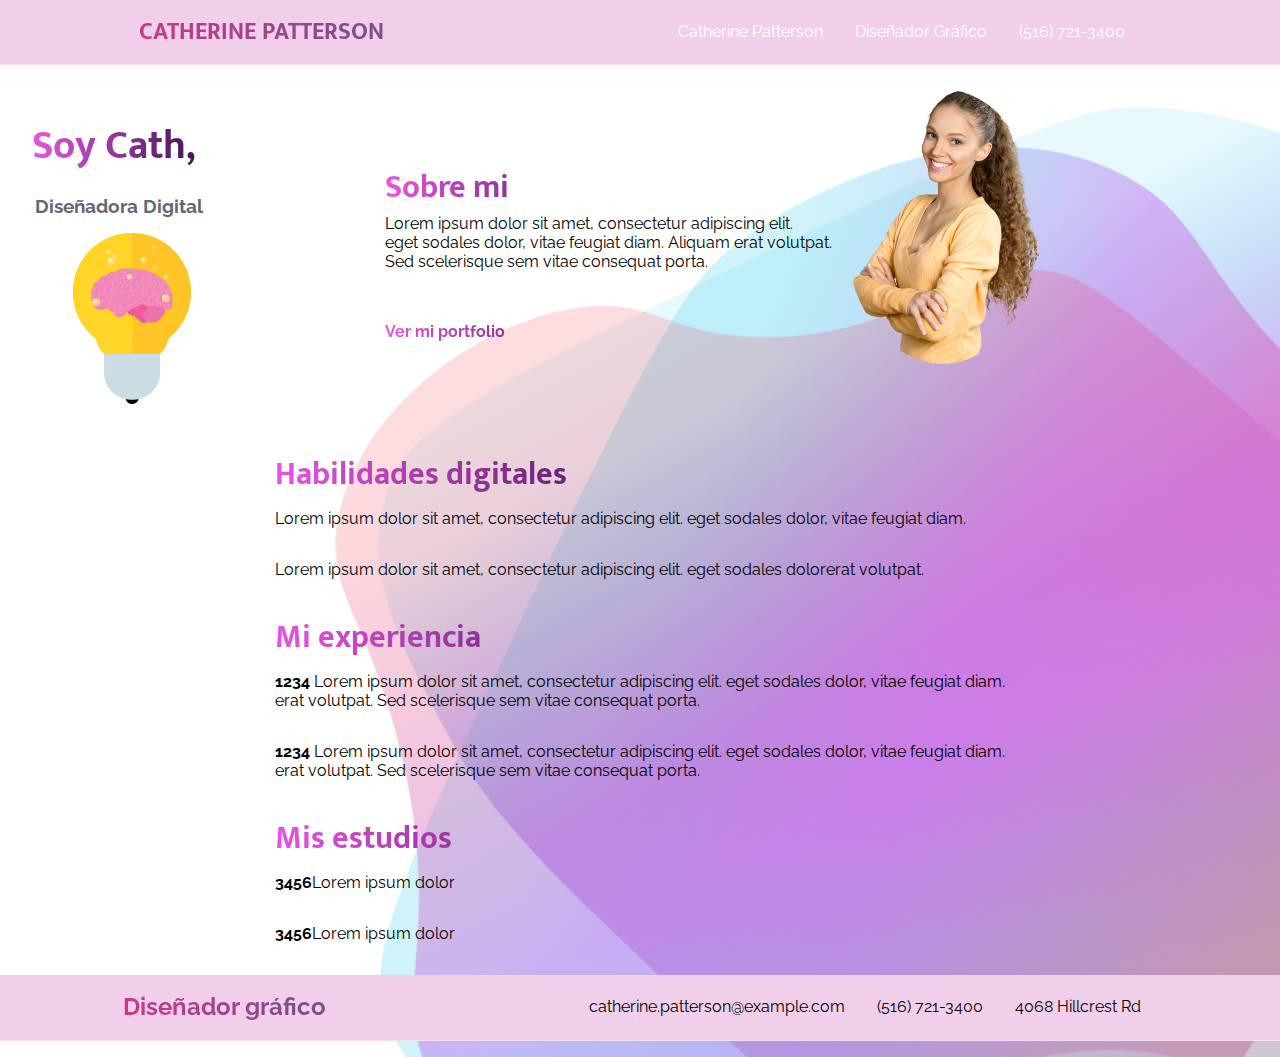
<file: proyecto ticmas.html>
<!DOCTYPE html>
<html lang="es">
<head>
    <meta chasrset="UTF-8">
    <meta http-equiv="X-UA-Compatible" content="IE=edge">
    <meta name="viewport" content="width=device-width, initial-scale=1.0">
    <title>Catherine Patherson</title>
    <link rel="stylesheet" type="text/css" href="proyectoticmacss.css">
    <link rel="preconnect" href="https://fonts.googleapis.com">
    <link rel="preconnect" href="https://fonts.gstatic.com" crossorigin>
    <link href="https://fonts.googleapis.com/css2?family=Mukta:wght@600&family=Raleway:wght@300&display=swap" rel="stylesheet">
</head>
<!--Proyecto final para Ticmas-->
<body>
    <!--Navegador-->

<!-- <header>-->
    <nav id="navegador" class="flex s-around bg-color">
        <div class="left-nav">
            <h2 class="nombre"> CATHERINE PATTERSON</h2>
        </div>
        <div class="right-nav">
            <ul class="flex">
                <li class="blanco">Catherine Patterson</li>
                <li class="blanco">Diseñador Gráfico</li>
                <li class="blanco">(516) 721-3400 </li>
            </ul>
        </div>
    </nav>
<!-- </header> -->
    <!--Parte central-->
    <section id="home" class="flex s-around sw-80 m-auto">
    <article class="home-left">
        <div class="home-content">
            <h1 class="nombre2">Soy Cath, </h1>
            <h4>Diseñadora Digital</h4>
        </div>
    </div>
        <div class="flex">
           <div> <img src="creatividad.gif" style="width: 100%;"> </div>
        </div>
    </article>
    <!-- Personal-->
    <article id="about">
        <div class="about-container flex">
            <div class="about-right flex">
                <div class="about-content">
                    <h1>Sobre mi </h1>
                    <p>Lorem ipsum dolor sit amet, consectetur adipiscing elit. <br>
                        eget sodales dolor, vitae feugiat diam. Aliquam erat volutpat. 
                        Sed scelerisque sem vitae consequat porta. </p>
                    <div class="portfolio">
                    <h1><a class="btn live" href="https://www.google.com/search?q=portfolio+dise%C3%B1ador&rlz=1C1CHBD_esAR866AR894&sxsrf=AJOqlzUa1dGXDvrQ41Of5F8kU1N-Od6YwA:1677689068234&source=lnms&tbm=isch&sa=X&ved=2ahUKEwjmldLnlrv9AhXAqJUCHXVoDYQQ_AUoAXoECAEQAw&biw=1366&bih=625&dpr=1">Ver mi portfolio</a></h1>
                    </div>
                </div>
            </div>
            <div> <img class="imagen home-right"  src="perfil.png" id="mainimage" width="60%"> </div>
            </div>
        </div>
    </article>
    </section>
    <!-- Experiencia-->
    <section  class="flex s-around sw-80 m-auto" id="experiencia">
    <article class="box-container">
        <div>
            <div>
                <ul>
                <h1>Habilidades digitales </h1>
                    <li><p>  Lorem ipsum dolor sit amet, consectetur adipiscing elit.
                        eget sodales dolor, vitae feugiat diam.  </p></li>
                    <li><p> Lorem ipsum dolor sit amet, consectetur adipiscing elit.
                        eget sodales dolorerat volutpat. </p></li>
                <h1>Mi experiencia </h1>
                    <li><p> <strong>1234</strong> Lorem ipsum dolor sit amet, consectetur adipiscing elit.
                        eget sodales dolor, vitae feugiat diam. <br> erat volutpat. 
                        Sed scelerisque sem vitae consequat porta. </p></li>
                    <li><p><strong>1234</strong> Lorem ipsum dolor sit amet, consectetur adipiscing elit.
                        eget sodales dolor, vitae feugiat diam. <br> erat volutpat. 
                        Sed scelerisque sem vitae consequat porta.</p></li>
                <h1> Mis estudios</h1>
                <li><p><strong> 3456</strong>Lorem ipsum dolor</p></li>
                <li><p><strong> 3456</strong>Lorem ipsum dolor</p></li>
                
            </div>
        </div>
    </article>
</section>
<!-- Pie de pagina-->
<nav id="navfoot" class="s-around bg-color">
    <div class="left-nav">
        <h2 class="nombre"> <a href="" >Diseñador gráfico</a></h2>
    </div>
    <div class="right-nav">
        <ul class="flex">
            <li>catherine.patterson@example.com</li>
            <li>(516) 721-3400</li>
            <li>4068 Hillcrest Rd</li>
        </ul>
    </div>
</nav>
</body>
</html>
</file>
<file: proyectoticmacss.css>
* {
    margin: 0px;
    padding: 0px;
    box-sizing: border-box;
    font-family: 'Raleway', sans-serif;
    scroll-behavior: smooth;
}

body{
    background-image: url("fondo.png");  
    background-repeat: no-repeat;
    background-size: cover;
    background-color: #ffffff;
}
.nombre {
    font-family: 'Mukta', sans-serif; 48px;
    background: linear-gradient(90deg, #CB388A 0%, #824C8F 83%);
    -webkit-background-clip: text;
    -webkit-text-fill-color: transparent;
}

.nombre2 {
    font-family: 'Mukta', sans-serif; 48px;
    background: linear-gradient(90deg, #e954e2  0%, #48175c 50%);
    -webkit-background-clip: text;
    -webkit-text-fill-color: transparent;
}

#navegador {
    line-height: 4rem;
    position: sticky;
    top: 0;
    left: 0;
    z-index: 100;
    border-bottom: .5px solid #ffffff52;
    border-width: 80%;
    margin-bottom: 1rem;
}
#navegador ul {
    list-style: none;
}

#navegador ul li {
    margin: 0px 1rem;
    
}

.flex {
    display: flex;
}
.derecha {
    display: none;

}
.s-around {
    justify-content: space-around;
}
.bg-color {
    background-color:  #F1CFEA;
}
.blanco {
    color: #fff;
}

/*Parte central*/
.home-left,
.home-right {
    width: 48%;
    padding: 2rem;
}
.home-right {
    position: inherit;
}

.home-right img {
    position: fixed;
    size-adjust: 50%;
    box-sizing: content-box;
    height: fit-content;
    weight: fit-content;
}

.home-left h1 {
    font-size: 2.5rem;
}

.home-left
h4 {
    color: hsl(240deg 8% 43%);
    margin: 1rem 0;
    margin-left: 3px;
    font-size: 1.2rem;
}

p {
    align-content: stretch;
}

.imagen {
    padding: 0.5rem;
    position: relative;
    border-radius: 100%;
}
/* Datos personales*/ 
.about-left,
.about-right {
    width: auto;
}

.about-left img {
    width: 50%;
    border-radius: 1rem;
}

.about-content{
    margin-top: 5rem;
    margin-bottom: 2rem;
}

.about-content h1{
    font-family: 'Mukta', sans-serif; 48px;
    background: linear-gradient(90deg, #e954e2  0%, #48175c 50%);
    -webkit-background-clip: text;
    -webkit-text-fill-color: transparent;
    font-size: 2rem;
}

.about-content p {
    width: auto;
}

.portfolio h1 {
    font-family: 'Mukta', sans-serif;
    background: linear-gradient(90deg, #e954e2  0%, #48175c 50%);
    -webkit-background-clip: text;
    -webkit-text-fill-color: transparent;
    font-size: 1rem;
    margin-bottom: 0.5rem;
    margin-top: 3rem;

}
.btn:hover {
    background-color:#e6b9e3;
}

.live {
    background-color: transparent;
}

#experiencia{
    padding-top: 0.5rem;
    box-sizing: content-box;
}
#experiencia h1{
    font-family: 'Mukta', sans-serif; 48px;
    background: linear-gradient(90deg, #e954e2  0%, #48175c 50%);
    -webkit-background-clip: text;
    -webkit-text-fill-color: transparent;
    font-size: 2rem;
}
#experiencia ul{
    margin-top: 0.5 rem;
    list-style: none;
}
#experiencia ul li {
    margin-bottom: 2rem;
    margin-top: 0.5rem;
    
}

/* Pie de pagina*/
#navfoot {
    line-height: 4rem;
    position: sticky;
    top: 10%;
    left: 0;
    z-index: 100;
    border-bottom: .5px solid #ffffff52;
    border-width: 80%;
    margin-bottom: 1rem;
    display: flex;
}
#navfoot ul {
    list-style: none;
}

#navfoot ul li {
    margin: 0px 1rem;
    
}

/*final*/
</file>
